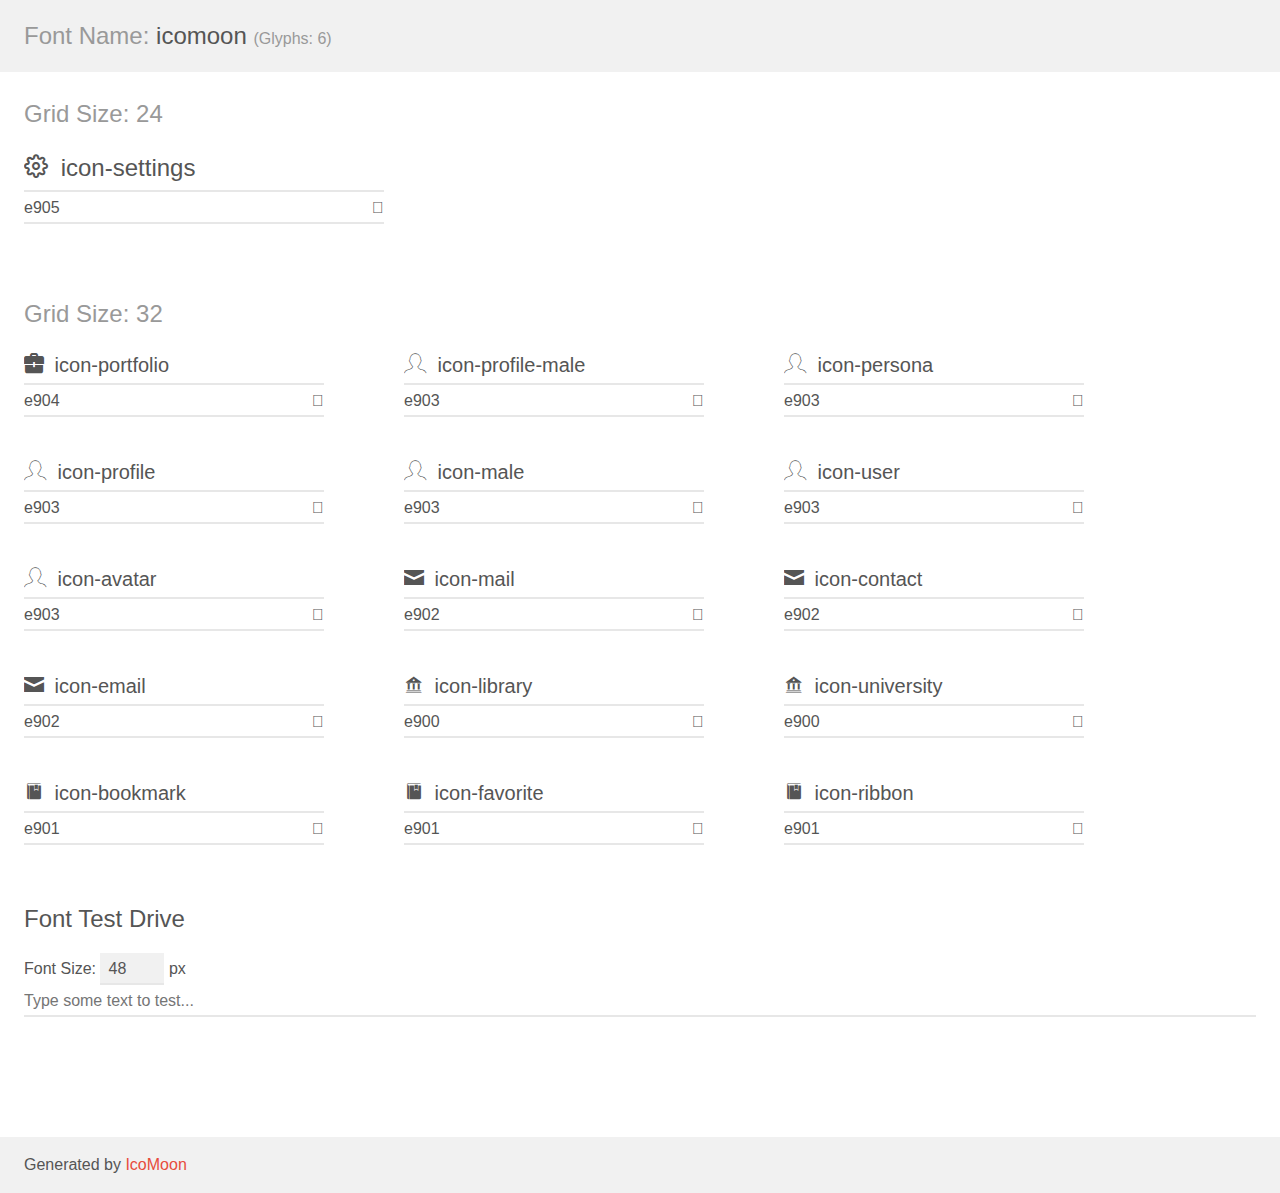
<file: assets/fontes/demo.html>
<!doctype html>
<html>
<head>
    <meta charset="utf-8">
    <title>IcoMoon Demo</title>
    <meta name="description" content="An Icon Font Generated By IcoMoon.io">
    <meta name="viewport" content="width=device-width, initial-scale=1">
    <link rel="stylesheet" href="demo-files/demo.css">
    <link rel="stylesheet" href="style.css"></head>
<body>
    <div class="bgc1 clearfix">
        <h1 class="mhmm mvm"><span class="fgc1">Font Name:</span> icomoon <small class="fgc1">(Glyphs:&nbsp;6)</small></h1>
    </div>
    <div class="clearfix mhl ptl">
        <h1 class="mvm mtn fgc1">Grid Size: 24</h1>
        <div class="glyph fs1">
            <div class="clearfix bshadow0 pbs">
                <span class="icon-settings"></span>
                <span class="mls"> icon-settings</span>
            </div>
            <fieldset class="fs0 size1of1 clearfix hidden-false">
                <input type="text" readonly value="e905" class="unit size1of2" />
                <input type="text" maxlength="1" readonly value="&#xe905;" class="unitRight size1of2 talign-right" />
            </fieldset>
            <div class="fs0 bshadow0 clearfix hidden-true">
                <span class="unit pvs fgc1">liga: </span>
                <input type="text" readonly value="" class="liga unitRight" />
            </div>
        </div>
    </div>
    <div class="clearfix mhl ptl">
        <h1 class="mvm mtn fgc1">Grid Size: 32</h1>
        <div class="glyph fs2">
            <div class="clearfix bshadow0 pbs">
                <span class="icon-portfolio"></span>
                <span class="mls"> icon-portfolio</span>
            </div>
            <fieldset class="fs0 size1of1 clearfix hidden-false">
                <input type="text" readonly value="e904" class="unit size1of2" />
                <input type="text" maxlength="1" readonly value="&#xe904;" class="unitRight size1of2 talign-right" />
            </fieldset>
            <div class="fs0 bshadow0 clearfix hidden-true">
                <span class="unit pvs fgc1">liga: </span>
                <input type="text" readonly value="" class="liga unitRight" />
            </div>
        </div>
        <div class="glyph fs2">
            <div class="clearfix bshadow0 pbs">
                <span class="icon-profile-male"></span>
                <span class="mls"> icon-profile-male</span>
            </div>
            <fieldset class="fs0 size1of1 clearfix hidden-false">
                <input type="text" readonly value="e903" class="unit size1of2" />
                <input type="text" maxlength="1" readonly value="&#xe903;" class="unitRight size1of2 talign-right" />
            </fieldset>
            <div class="fs0 bshadow0 clearfix hidden-true">
                <span class="unit pvs fgc1">liga: </span>
                <input type="text" readonly value="" class="liga unitRight" />
            </div>
        </div>
        <div class="glyph fs2">
            <div class="clearfix bshadow0 pbs">
                <span class="icon-persona"></span>
                <span class="mls"> icon-persona</span>
            </div>
            <fieldset class="fs0 size1of1 clearfix hidden-false">
                <input type="text" readonly value="e903" class="unit size1of2" />
                <input type="text" maxlength="1" readonly value="&#xe903;" class="unitRight size1of2 talign-right" />
            </fieldset>
            <div class="fs0 bshadow0 clearfix hidden-true">
                <span class="unit pvs fgc1">liga: </span>
                <input type="text" readonly value="" class="liga unitRight" />
            </div>
        </div>
        <div class="glyph fs2">
            <div class="clearfix bshadow0 pbs">
                <span class="icon-profile"></span>
                <span class="mls"> icon-profile</span>
            </div>
            <fieldset class="fs0 size1of1 clearfix hidden-false">
                <input type="text" readonly value="e903" class="unit size1of2" />
                <input type="text" maxlength="1" readonly value="&#xe903;" class="unitRight size1of2 talign-right" />
            </fieldset>
            <div class="fs0 bshadow0 clearfix hidden-true">
                <span class="unit pvs fgc1">liga: </span>
                <input type="text" readonly value="" class="liga unitRight" />
            </div>
        </div>
        <div class="glyph fs2">
            <div class="clearfix bshadow0 pbs">
                <span class="icon-male"></span>
                <span class="mls"> icon-male</span>
            </div>
            <fieldset class="fs0 size1of1 clearfix hidden-false">
                <input type="text" readonly value="e903" class="unit size1of2" />
                <input type="text" maxlength="1" readonly value="&#xe903;" class="unitRight size1of2 talign-right" />
            </fieldset>
            <div class="fs0 bshadow0 clearfix hidden-true">
                <span class="unit pvs fgc1">liga: </span>
                <input type="text" readonly value="" class="liga unitRight" />
            </div>
        </div>
        <div class="glyph fs2">
            <div class="clearfix bshadow0 pbs">
                <span class="icon-user"></span>
                <span class="mls"> icon-user</span>
            </div>
            <fieldset class="fs0 size1of1 clearfix hidden-false">
                <input type="text" readonly value="e903" class="unit size1of2" />
                <input type="text" maxlength="1" readonly value="&#xe903;" class="unitRight size1of2 talign-right" />
            </fieldset>
            <div class="fs0 bshadow0 clearfix hidden-true">
                <span class="unit pvs fgc1">liga: </span>
                <input type="text" readonly value="" class="liga unitRight" />
            </div>
        </div>
        <div class="glyph fs2">
            <div class="clearfix bshadow0 pbs">
                <span class="icon-avatar"></span>
                <span class="mls"> icon-avatar</span>
            </div>
            <fieldset class="fs0 size1of1 clearfix hidden-false">
                <input type="text" readonly value="e903" class="unit size1of2" />
                <input type="text" maxlength="1" readonly value="&#xe903;" class="unitRight size1of2 talign-right" />
            </fieldset>
            <div class="fs0 bshadow0 clearfix hidden-true">
                <span class="unit pvs fgc1">liga: </span>
                <input type="text" readonly value="" class="liga unitRight" />
            </div>
        </div>
        <div class="glyph fs2">
            <div class="clearfix bshadow0 pbs">
                <span class="icon-mail"></span>
                <span class="mls"> icon-mail</span>
            </div>
            <fieldset class="fs0 size1of1 clearfix hidden-false">
                <input type="text" readonly value="e902" class="unit size1of2" />
                <input type="text" maxlength="1" readonly value="&#xe902;" class="unitRight size1of2 talign-right" />
            </fieldset>
            <div class="fs0 bshadow0 clearfix hidden-true">
                <span class="unit pvs fgc1">liga: </span>
                <input type="text" readonly value="" class="liga unitRight" />
            </div>
        </div>
        <div class="glyph fs2">
            <div class="clearfix bshadow0 pbs">
                <span class="icon-contact"></span>
                <span class="mls"> icon-contact</span>
            </div>
            <fieldset class="fs0 size1of1 clearfix hidden-false">
                <input type="text" readonly value="e902" class="unit size1of2" />
                <input type="text" maxlength="1" readonly value="&#xe902;" class="unitRight size1of2 talign-right" />
            </fieldset>
            <div class="fs0 bshadow0 clearfix hidden-true">
                <span class="unit pvs fgc1">liga: </span>
                <input type="text" readonly value="" class="liga unitRight" />
            </div>
        </div>
        <div class="glyph fs2">
            <div class="clearfix bshadow0 pbs">
                <span class="icon-email"></span>
                <span class="mls"> icon-email</span>
            </div>
            <fieldset class="fs0 size1of1 clearfix hidden-false">
                <input type="text" readonly value="e902" class="unit size1of2" />
                <input type="text" maxlength="1" readonly value="&#xe902;" class="unitRight size1of2 talign-right" />
            </fieldset>
            <div class="fs0 bshadow0 clearfix hidden-true">
                <span class="unit pvs fgc1">liga: </span>
                <input type="text" readonly value="" class="liga unitRight" />
            </div>
        </div>
        <div class="glyph fs2">
            <div class="clearfix bshadow0 pbs">
                <span class="icon-library"></span>
                <span class="mls"> icon-library</span>
            </div>
            <fieldset class="fs0 size1of1 clearfix hidden-false">
                <input type="text" readonly value="e900" class="unit size1of2" />
                <input type="text" maxlength="1" readonly value="&#xe900;" class="unitRight size1of2 talign-right" />
            </fieldset>
            <div class="fs0 bshadow0 clearfix hidden-true">
                <span class="unit pvs fgc1">liga: </span>
                <input type="text" readonly value="" class="liga unitRight" />
            </div>
        </div>
        <div class="glyph fs2">
            <div class="clearfix bshadow0 pbs">
                <span class="icon-university"></span>
                <span class="mls"> icon-university</span>
            </div>
            <fieldset class="fs0 size1of1 clearfix hidden-false">
                <input type="text" readonly value="e900" class="unit size1of2" />
                <input type="text" maxlength="1" readonly value="&#xe900;" class="unitRight size1of2 talign-right" />
            </fieldset>
            <div class="fs0 bshadow0 clearfix hidden-true">
                <span class="unit pvs fgc1">liga: </span>
                <input type="text" readonly value="" class="liga unitRight" />
            </div>
        </div>
        <div class="glyph fs2">
            <div class="clearfix bshadow0 pbs">
                <span class="icon-bookmark"></span>
                <span class="mls"> icon-bookmark</span>
            </div>
            <fieldset class="fs0 size1of1 clearfix hidden-false">
                <input type="text" readonly value="e901" class="unit size1of2" />
                <input type="text" maxlength="1" readonly value="&#xe901;" class="unitRight size1of2 talign-right" />
            </fieldset>
            <div class="fs0 bshadow0 clearfix hidden-true">
                <span class="unit pvs fgc1">liga: </span>
                <input type="text" readonly value="" class="liga unitRight" />
            </div>
        </div>
        <div class="glyph fs2">
            <div class="clearfix bshadow0 pbs">
                <span class="icon-favorite"></span>
                <span class="mls"> icon-favorite</span>
            </div>
            <fieldset class="fs0 size1of1 clearfix hidden-false">
                <input type="text" readonly value="e901" class="unit size1of2" />
                <input type="text" maxlength="1" readonly value="&#xe901;" class="unitRight size1of2 talign-right" />
            </fieldset>
            <div class="fs0 bshadow0 clearfix hidden-true">
                <span class="unit pvs fgc1">liga: </span>
                <input type="text" readonly value="" class="liga unitRight" />
            </div>
        </div>
        <div class="glyph fs2">
            <div class="clearfix bshadow0 pbs">
                <span class="icon-ribbon"></span>
                <span class="mls"> icon-ribbon</span>
            </div>
            <fieldset class="fs0 size1of1 clearfix hidden-false">
                <input type="text" readonly value="e901" class="unit size1of2" />
                <input type="text" maxlength="1" readonly value="&#xe901;" class="unitRight size1of2 talign-right" />
            </fieldset>
            <div class="fs0 bshadow0 clearfix hidden-true">
                <span class="unit pvs fgc1">liga: </span>
                <input type="text" readonly value="" class="liga unitRight" />
            </div>
        </div>
    </div>

    <!--[if gt IE 8]><!-->
    <div class="mhl clearfix mbl">
        <h1>Font Test Drive</h1>
        <label>
            Font Size: <input id="fontSize" type="number" class="textbox0 mbm"
            min="8" value="48" />
            px
        </label>
        <input id="testText" type="text" class="phl size1of1 mvl"
        placeholder="Type some text to test..." value=""/>
        <div id="testDrive" class="icon-" style="font-family: icomoon">&nbsp;
        </div>
    </div>
    <!--<![endif]-->
    <div class="bgc1 clearfix">
        <p class="mhl">Generated by <a href="https://icomoon.io/app">IcoMoon</a></p>
    </div>

    <script src="demo-files/demo.js"></script>
</body>
</html>
</file>
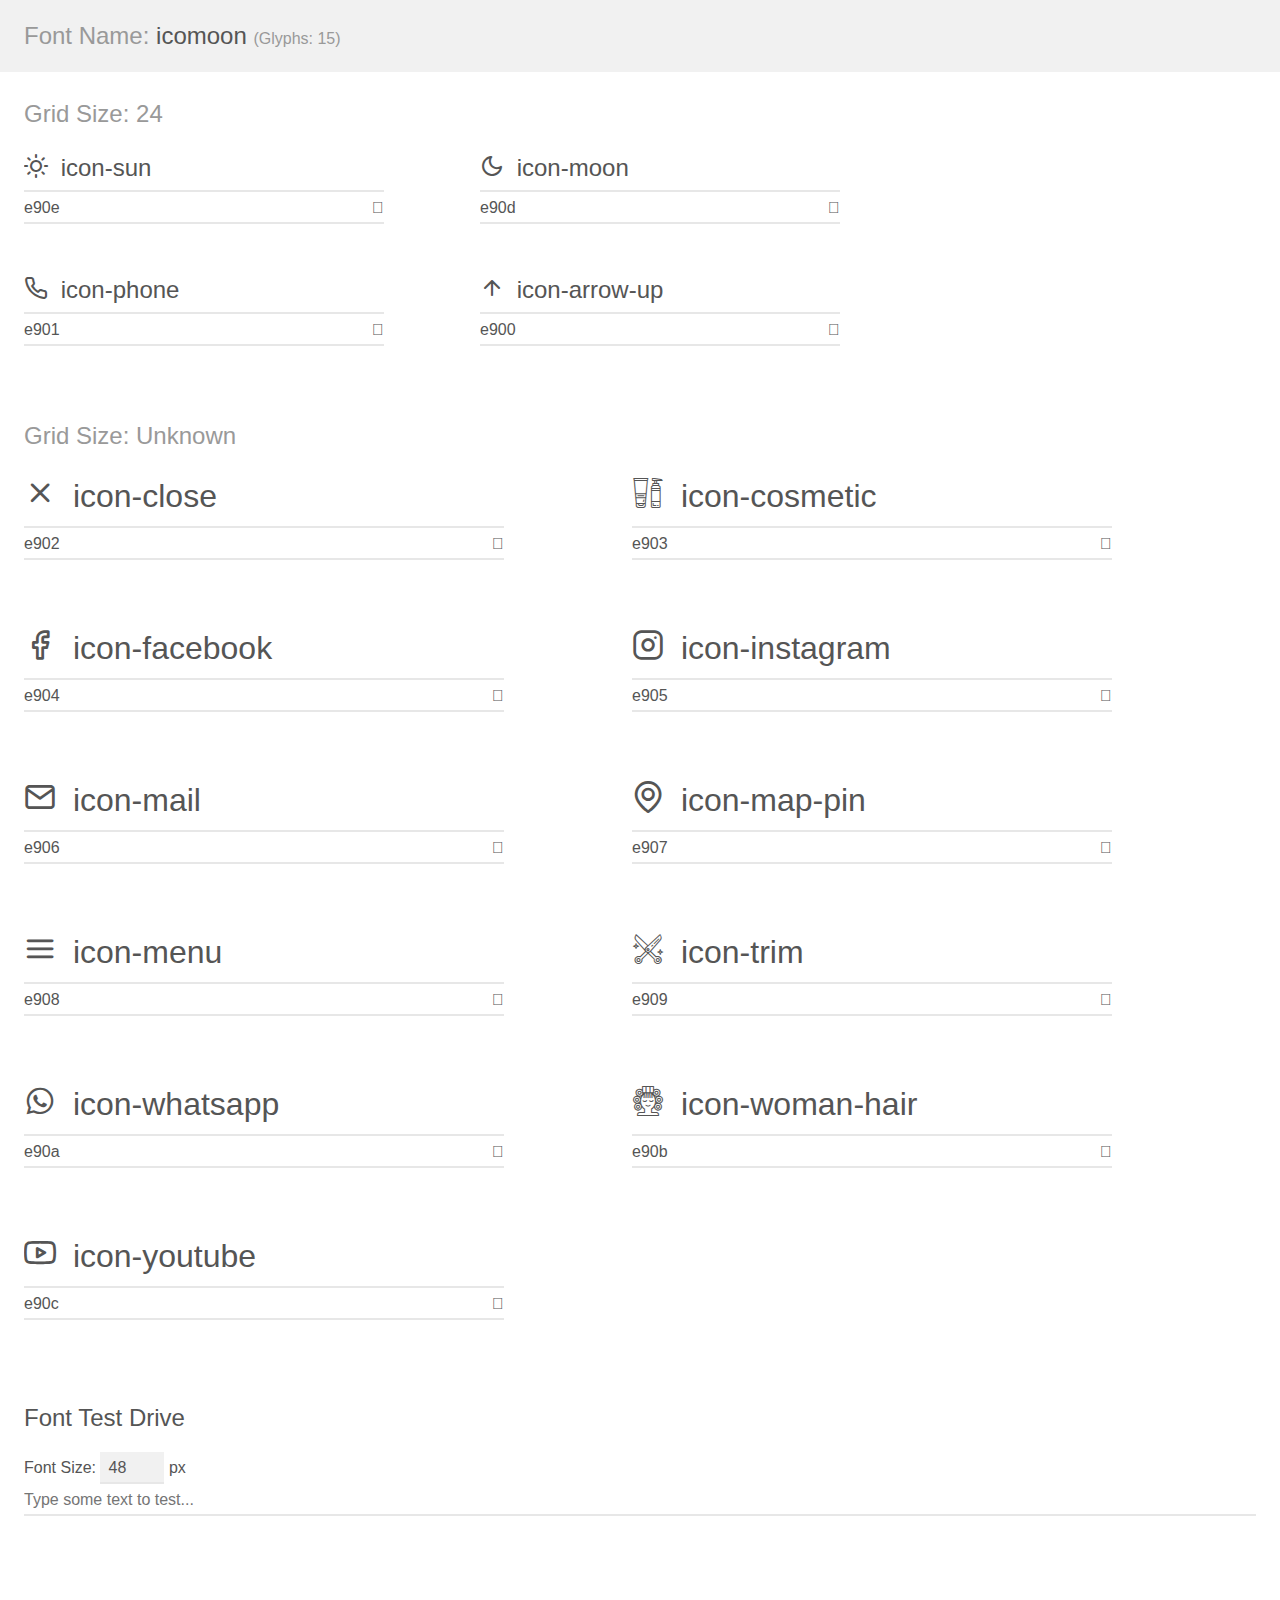
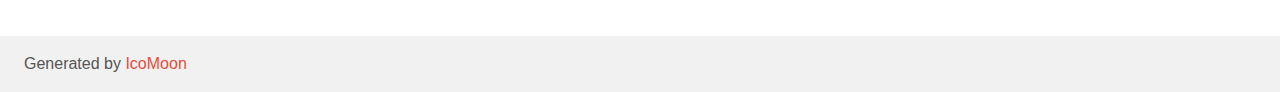
<file: assets/fonts/demo.html>
<!doctype html>
<html>
<head>
    <meta charset="utf-8">
    <title>IcoMoon Demo</title>
    <meta name="description" content="An Icon Font Generated By IcoMoon.io">
    <meta name="viewport" content="width=device-width, initial-scale=1">
    <link rel="stylesheet" href="demo-files/demo.css">
    <link rel="stylesheet" href="style.css"></head>
<body>
    <div class="bgc1 clearfix">
        <h1 class="mhmm mvm"><span class="fgc1">Font Name:</span> icomoon <small class="fgc1">(Glyphs:&nbsp;15)</small></h1>
    </div>
    <div class="clearfix mhl ptl">
        <h1 class="mvm mtn fgc1">Grid Size: 24</h1>
        <div class="glyph fs1">
            <div class="clearfix bshadow0 pbs">
                <span class="icon-sun"></span>
                <span class="mls"> icon-sun</span>
            </div>
            <fieldset class="fs0 size1of1 clearfix hidden-false">
                <input type="text" readonly value="e90e" class="unit size1of2" />
                <input type="text" maxlength="1" readonly value="&#xe90e;" class="unitRight size1of2 talign-right" />
            </fieldset>
            <div class="fs0 bshadow0 clearfix hidden-true">
                <span class="unit pvs fgc1">liga: </span>
                <input type="text" readonly value="" class="liga unitRight" />
            </div>
        </div>
        <div class="glyph fs1">
            <div class="clearfix bshadow0 pbs">
                <span class="icon-moon"></span>
                <span class="mls"> icon-moon</span>
            </div>
            <fieldset class="fs0 size1of1 clearfix hidden-false">
                <input type="text" readonly value="e90d" class="unit size1of2" />
                <input type="text" maxlength="1" readonly value="&#xe90d;" class="unitRight size1of2 talign-right" />
            </fieldset>
            <div class="fs0 bshadow0 clearfix hidden-true">
                <span class="unit pvs fgc1">liga: </span>
                <input type="text" readonly value="" class="liga unitRight" />
            </div>
        </div>
        <div class="glyph fs1">
            <div class="clearfix bshadow0 pbs">
                <span class="icon-phone"></span>
                <span class="mls"> icon-phone</span>
            </div>
            <fieldset class="fs0 size1of1 clearfix hidden-false">
                <input type="text" readonly value="e901" class="unit size1of2" />
                <input type="text" maxlength="1" readonly value="&#xe901;" class="unitRight size1of2 talign-right" />
            </fieldset>
            <div class="fs0 bshadow0 clearfix hidden-true">
                <span class="unit pvs fgc1">liga: </span>
                <input type="text" readonly value="" class="liga unitRight" />
            </div>
        </div>
        <div class="glyph fs1">
            <div class="clearfix bshadow0 pbs">
                <span class="icon-arrow-up"></span>
                <span class="mls"> icon-arrow-up</span>
            </div>
            <fieldset class="fs0 size1of1 clearfix hidden-false">
                <input type="text" readonly value="e900" class="unit size1of2" />
                <input type="text" maxlength="1" readonly value="&#xe900;" class="unitRight size1of2 talign-right" />
            </fieldset>
            <div class="fs0 bshadow0 clearfix hidden-true">
                <span class="unit pvs fgc1">liga: </span>
                <input type="text" readonly value="" class="liga unitRight" />
            </div>
        </div>
    </div>
    <div class="clearfix mhl ptl">
        <h1 class="mvm mtn fgc1">Grid Size: Unknown</h1>
        <div class="glyph fs2">
            <div class="clearfix bshadow0 pbs">
                <span class="icon-close"></span>
                <span class="mls"> icon-close</span>
            </div>
            <fieldset class="fs0 size1of1 clearfix hidden-false">
                <input type="text" readonly value="e902" class="unit size1of2" />
                <input type="text" maxlength="1" readonly value="&#xe902;" class="unitRight size1of2 talign-right" />
            </fieldset>
            <div class="fs0 bshadow0 clearfix hidden-true">
                <span class="unit pvs fgc1">liga: </span>
                <input type="text" readonly value="" class="liga unitRight" />
            </div>
        </div>
        <div class="glyph fs2">
            <div class="clearfix bshadow0 pbs">
                <span class="icon-cosmetic"></span>
                <span class="mls"> icon-cosmetic</span>
            </div>
            <fieldset class="fs0 size1of1 clearfix hidden-false">
                <input type="text" readonly value="e903" class="unit size1of2" />
                <input type="text" maxlength="1" readonly value="&#xe903;" class="unitRight size1of2 talign-right" />
            </fieldset>
            <div class="fs0 bshadow0 clearfix hidden-true">
                <span class="unit pvs fgc1">liga: </span>
                <input type="text" readonly value="" class="liga unitRight" />
            </div>
        </div>
        <div class="glyph fs2">
            <div class="clearfix bshadow0 pbs">
                <span class="icon-facebook"></span>
                <span class="mls"> icon-facebook</span>
            </div>
            <fieldset class="fs0 size1of1 clearfix hidden-false">
                <input type="text" readonly value="e904" class="unit size1of2" />
                <input type="text" maxlength="1" readonly value="&#xe904;" class="unitRight size1of2 talign-right" />
            </fieldset>
            <div class="fs0 bshadow0 clearfix hidden-true">
                <span class="unit pvs fgc1">liga: </span>
                <input type="text" readonly value="" class="liga unitRight" />
            </div>
        </div>
        <div class="glyph fs2">
            <div class="clearfix bshadow0 pbs">
                <span class="icon-instagram"></span>
                <span class="mls"> icon-instagram</span>
            </div>
            <fieldset class="fs0 size1of1 clearfix hidden-false">
                <input type="text" readonly value="e905" class="unit size1of2" />
                <input type="text" maxlength="1" readonly value="&#xe905;" class="unitRight size1of2 talign-right" />
            </fieldset>
            <div class="fs0 bshadow0 clearfix hidden-true">
                <span class="unit pvs fgc1">liga: </span>
                <input type="text" readonly value="" class="liga unitRight" />
            </div>
        </div>
        <div class="glyph fs2">
            <div class="clearfix bshadow0 pbs">
                <span class="icon-mail"></span>
                <span class="mls"> icon-mail</span>
            </div>
            <fieldset class="fs0 size1of1 clearfix hidden-false">
                <input type="text" readonly value="e906" class="unit size1of2" />
                <input type="text" maxlength="1" readonly value="&#xe906;" class="unitRight size1of2 talign-right" />
            </fieldset>
            <div class="fs0 bshadow0 clearfix hidden-true">
                <span class="unit pvs fgc1">liga: </span>
                <input type="text" readonly value="" class="liga unitRight" />
            </div>
        </div>
        <div class="glyph fs2">
            <div class="clearfix bshadow0 pbs">
                <span class="icon-map-pin"></span>
                <span class="mls"> icon-map-pin</span>
            </div>
            <fieldset class="fs0 size1of1 clearfix hidden-false">
                <input type="text" readonly value="e907" class="unit size1of2" />
                <input type="text" maxlength="1" readonly value="&#xe907;" class="unitRight size1of2 talign-right" />
            </fieldset>
            <div class="fs0 bshadow0 clearfix hidden-true">
                <span class="unit pvs fgc1">liga: </span>
                <input type="text" readonly value="" class="liga unitRight" />
            </div>
        </div>
        <div class="glyph fs2">
            <div class="clearfix bshadow0 pbs">
                <span class="icon-menu"></span>
                <span class="mls"> icon-menu</span>
            </div>
            <fieldset class="fs0 size1of1 clearfix hidden-false">
                <input type="text" readonly value="e908" class="unit size1of2" />
                <input type="text" maxlength="1" readonly value="&#xe908;" class="unitRight size1of2 talign-right" />
            </fieldset>
            <div class="fs0 bshadow0 clearfix hidden-true">
                <span class="unit pvs fgc1">liga: </span>
                <input type="text" readonly value="" class="liga unitRight" />
            </div>
        </div>
        <div class="glyph fs2">
            <div class="clearfix bshadow0 pbs">
                <span class="icon-trim"></span>
                <span class="mls"> icon-trim</span>
            </div>
            <fieldset class="fs0 size1of1 clearfix hidden-false">
                <input type="text" readonly value="e909" class="unit size1of2" />
                <input type="text" maxlength="1" readonly value="&#xe909;" class="unitRight size1of2 talign-right" />
            </fieldset>
            <div class="fs0 bshadow0 clearfix hidden-true">
                <span class="unit pvs fgc1">liga: </span>
                <input type="text" readonly value="" class="liga unitRight" />
            </div>
        </div>
        <div class="glyph fs2">
            <div class="clearfix bshadow0 pbs">
                <span class="icon-whatsapp"></span>
                <span class="mls"> icon-whatsapp</span>
            </div>
            <fieldset class="fs0 size1of1 clearfix hidden-false">
                <input type="text" readonly value="e90a" class="unit size1of2" />
                <input type="text" maxlength="1" readonly value="&#xe90a;" class="unitRight size1of2 talign-right" />
            </fieldset>
            <div class="fs0 bshadow0 clearfix hidden-true">
                <span class="unit pvs fgc1">liga: </span>
                <input type="text" readonly value="" class="liga unitRight" />
            </div>
        </div>
        <div class="glyph fs2">
            <div class="clearfix bshadow0 pbs">
                <span class="icon-woman-hair"></span>
                <span class="mls"> icon-woman-hair</span>
            </div>
            <fieldset class="fs0 size1of1 clearfix hidden-false">
                <input type="text" readonly value="e90b" class="unit size1of2" />
                <input type="text" maxlength="1" readonly value="&#xe90b;" class="unitRight size1of2 talign-right" />
            </fieldset>
            <div class="fs0 bshadow0 clearfix hidden-true">
                <span class="unit pvs fgc1">liga: </span>
                <input type="text" readonly value="" class="liga unitRight" />
            </div>
        </div>
        <div class="glyph fs2">
            <div class="clearfix bshadow0 pbs">
                <span class="icon-youtube"></span>
                <span class="mls"> icon-youtube</span>
            </div>
            <fieldset class="fs0 size1of1 clearfix hidden-false">
                <input type="text" readonly value="e90c" class="unit size1of2" />
                <input type="text" maxlength="1" readonly value="&#xe90c;" class="unitRight size1of2 talign-right" />
            </fieldset>
            <div class="fs0 bshadow0 clearfix hidden-true">
                <span class="unit pvs fgc1">liga: </span>
                <input type="text" readonly value="" class="liga unitRight" />
            </div>
        </div>
    </div>

    <!--[if gt IE 8]><!-->
    <div class="mhl clearfix mbl">
        <h1>Font Test Drive</h1>
        <label>
            Font Size: <input id="fontSize" type="number" class="textbox0 mbm"
            min="8" value="48" />
            px
        </label>
        <input id="testText" type="text" class="phl size1of1 mvl"
        placeholder="Type some text to test..." value=""/>
        <div id="testDrive" class="icon-" style="font-family: icomoon">&nbsp;
        </div>
    </div>
    <!--<![endif]-->
    <div class="bgc1 clearfix">
        <p class="mhl">Generated by <a href="https://icomoon.io/app">IcoMoon</a></p>
    </div>

    <script src="demo-files/demo.js"></script>
</body>
</html>
</file>
<file: assets/fontes/demo-files/demo.css>
body {
  padding: 0;
  margin: 0;
  font-family: sans-serif;
  font-size: 1em;
  line-height: 1.5;
  color: #555;
  background: #fff;
}
h1 {
  font-size: 1.5em;
  font-weight: normal;
}
small {
  font-size: .66666667em;
}
a {
  color: #e74c3c;
  text-decoration: none;
}
a:hover, a:focus {
  box-shadow: 0 1px #e74c3c;
}
.bshadow0, input {
  box-shadow: inset 0 -2px #e7e7e7;
}
input:hover {
  box-shadow: inset 0 -2px #ccc;
}
input, fieldset {
  font-family: sans-serif;
  font-size: 1em;
  margin: 0;
  padding: 0;
  border: 0;
}
input {
  color: inherit;
  line-height: 1.5;
  height: 1.5em;
  padding: .25em 0;
}
input:focus {
  outline: none;
  box-shadow: inset 0 -2px #449fdb;
}
.glyph {
  font-size: 16px;
  width: 15em;
  padding-bottom: 1em;
  margin-right: 4em;
  margin-bottom: 1em;
  float: left;
  overflow: hidden;
}
.liga {
  width: 80%;
  width: calc(100% - 2.5em);
}
.talign-right {
  text-align: right;
}
.talign-center {
  text-align: center;
}
.bgc1 {
  background: #f1f1f1;
}
.fgc1 {
  color: #999;
}
.fgc0 {
  color: #000;
}
p {
  margin-top: 1em;
  margin-bottom: 1em;
}
.mvm {
  margin-top: .75em;
  margin-bottom: .75em;
}
.mtn {
  margin-top: 0;
}
.mtl, .mal {
  margin-top: 1.5em;
}
.mbl, .mal {
  margin-bottom: 1.5em;
}
.mal, .mhl {
  margin-left: 1.5em;
  margin-right: 1.5em;
}
.mhmm {
  margin-left: 1em;
  margin-right: 1em;
}
.mls {
  margin-left: .25em;
}
.ptl {
  padding-top: 1.5em;
}
.pbs, .pvs {
  padding-bottom: .25em;
}
.pvs, .pts {
  padding-top: .25em;
}
.unit {
  float: left;
}
.unitRight {
  float: right;
}
.size1of2 {
  width: 50%;
}
.size1of1 {
  width: 100%;
}
.clearfix:before, .clearfix:after {
  content: " ";
  display: table;
}
.clearfix:after {
  clear: both;
}
.hidden-true {
  display: none;
}
.textbox0 {
  width: 3em;
  background: #f1f1f1;
  padding: .25em .5em;
  line-height: 1.5;
  height: 1.5em;
}
#testDrive {
  display: block;
  padding-top: 24px;
  line-height: 1.5;
}
.fs0 {
  font-size: 16px;
}
.fs1 {
  font-size: 24px;
}
.fs2 {
  font-size: 20px;
}
</file>
<file: assets/fontes/style.css>
@font-face {
  font-family: 'icomoon';
  src:  url('fonts/icomoon.eot?xx4hnz');
  src:  url('fonts/icomoon.eot?xx4hnz#iefix') format('embedded-opentype'),
    url('fonts/icomoon.ttf?xx4hnz') format('truetype'),
    url('fonts/icomoon.woff?xx4hnz') format('woff'),
    url('fonts/icomoon.svg?xx4hnz#icomoon') format('svg');
  font-weight: normal;
  font-style: normal;
  font-display: block;
}

[class^="icon-"], [class*=" icon-"] {
  /* use !important to prevent issues with browser extensions that change fonts */
  font-family: 'icomoon' !important;
  speak: never;
  font-style: normal;
  font-weight: normal;
  font-variant: normal;
  text-transform: none;
  line-height: 1;

  /* Better Font Rendering =========== */
  -webkit-font-smoothing: antialiased;
  -moz-osx-font-smoothing: grayscale;
}

.icon-settings:before {
  content: "\e905";
}
.icon-portfolio:before {
  content: "\e904";
}
.icon-profile-male:before {
  content: "\e903";
}
.icon-persona:before {
  content: "\e903";
}
.icon-profile:before {
  content: "\e903";
}
.icon-male:before {
  content: "\e903";
}
.icon-user:before {
  content: "\e903";
}
.icon-avatar:before {
  content: "\e903";
}
.icon-mail:before {
  content: "\e902";
}
.icon-contact:before {
  content: "\e902";
}
.icon-email:before {
  content: "\e902";
}
.icon-library:before {
  content: "\e900";
}
.icon-university:before {
  content: "\e900";
}
.icon-bookmark:before {
  content: "\e901";
}
.icon-favorite:before {
  content: "\e901";
}
.icon-ribbon:before {
  content: "\e901";
}
</file>
<file: assets/fonts/demo-files/demo.css>
body {
  padding: 0;
  margin: 0;
  font-family: sans-serif;
  font-size: 1em;
  line-height: 1.5;
  color: #555;
  background: #fff;
}
h1 {
  font-size: 1.5em;
  font-weight: normal;
}
small {
  font-size: .66666667em;
}
a {
  color: #e74c3c;
  text-decoration: none;
}
a:hover, a:focus {
  box-shadow: 0 1px #e74c3c;
}
.bshadow0, input {
  box-shadow: inset 0 -2px #e7e7e7;
}
input:hover {
  box-shadow: inset 0 -2px #ccc;
}
input, fieldset {
  font-family: sans-serif;
  font-size: 1em;
  margin: 0;
  padding: 0;
  border: 0;
}
input {
  color: inherit;
  line-height: 1.5;
  height: 1.5em;
  padding: .25em 0;
}
input:focus {
  outline: none;
  box-shadow: inset 0 -2px #449fdb;
}
.glyph {
  font-size: 16px;
  width: 15em;
  padding-bottom: 1em;
  margin-right: 4em;
  margin-bottom: 1em;
  float: left;
  overflow: hidden;
}
.liga {
  width: 80%;
  width: calc(100% - 2.5em);
}
.talign-right {
  text-align: right;
}
.talign-center {
  text-align: center;
}
.bgc1 {
  background: #f1f1f1;
}
.fgc1 {
  color: #999;
}
.fgc0 {
  color: #000;
}
p {
  margin-top: 1em;
  margin-bottom: 1em;
}
.mvm {
  margin-top: .75em;
  margin-bottom: .75em;
}
.mtn {
  margin-top: 0;
}
.mtl, .mal {
  margin-top: 1.5em;
}
.mbl, .mal {
  margin-bottom: 1.5em;
}
.mal, .mhl {
  margin-left: 1.5em;
  margin-right: 1.5em;
}
.mhmm {
  margin-left: 1em;
  margin-right: 1em;
}
.mls {
  margin-left: .25em;
}
.ptl {
  padding-top: 1.5em;
}
.pbs, .pvs {
  padding-bottom: .25em;
}
.pvs, .pts {
  padding-top: .25em;
}
.unit {
  float: left;
}
.unitRight {
  float: right;
}
.size1of2 {
  width: 50%;
}
.size1of1 {
  width: 100%;
}
.clearfix:before, .clearfix:after {
  content: " ";
  display: table;
}
.clearfix:after {
  clear: both;
}
.hidden-true {
  display: none;
}
.textbox0 {
  width: 3em;
  background: #f1f1f1;
  padding: .25em .5em;
  line-height: 1.5;
  height: 1.5em;
}
#testDrive {
  display: block;
  padding-top: 24px;
  line-height: 1.5;
}
.fs0 {
  font-size: 16px;
}
.fs1 {
  font-size: 24px;
}
.fs2 {
  font-size: 32px;
}
</file>
<file: assets/fonts/style.css>
@font-face {
  font-family: 'icomoon';
  src:  url('fonts/icomoon.eot?f3otxa');
  src:  url('fonts/icomoon.eot?f3otxa#iefix') format('embedded-opentype'),
    url('fonts/icomoon.ttf?f3otxa') format('truetype'),
    url('fonts/icomoon.woff?f3otxa') format('woff'),
    url('fonts/icomoon.svg?f3otxa#icomoon') format('svg');
  font-weight: normal;
  font-style: normal;
  font-display: block;
}

[class^="icon-"], [class*=" icon-"] {
  /* use !important to prevent issues with browser extensions that change fonts */
  font-family: 'icomoon' !important;
  speak: never;
  font-style: normal;
  font-weight: normal;
  font-variant: normal;
  text-transform: none;
  line-height: 1;

  /* Better Font Rendering =========== */
  -webkit-font-smoothing: antialiased;
  -moz-osx-font-smoothing: grayscale;
}

.icon-sun:before {
  content: "\e90e";
}
.icon-moon:before {
  content: "\e90d";
}
.icon-phone:before {
  content: "\e901";
}
.icon-arrow-up:before {
  content: "\e900";
}
.icon-close:before {
  content: "\e902";
}
.icon-cosmetic:before {
  content: "\e903";
}
.icon-facebook:before {
  content: "\e904";
}
.icon-instagram:before {
  content: "\e905";
}
.icon-mail:before {
  content: "\e906";
}
.icon-map-pin:before {
  content: "\e907";
}
.icon-menu:before {
  content: "\e908";
}
.icon-trim:before {
  content: "\e909";
}
.icon-whatsapp:before {
  content: "\e90a";
}
.icon-woman-hair:before {
  content: "\e90b";
}
.icon-youtube:before {
  content: "\e90c";
}
</file>
